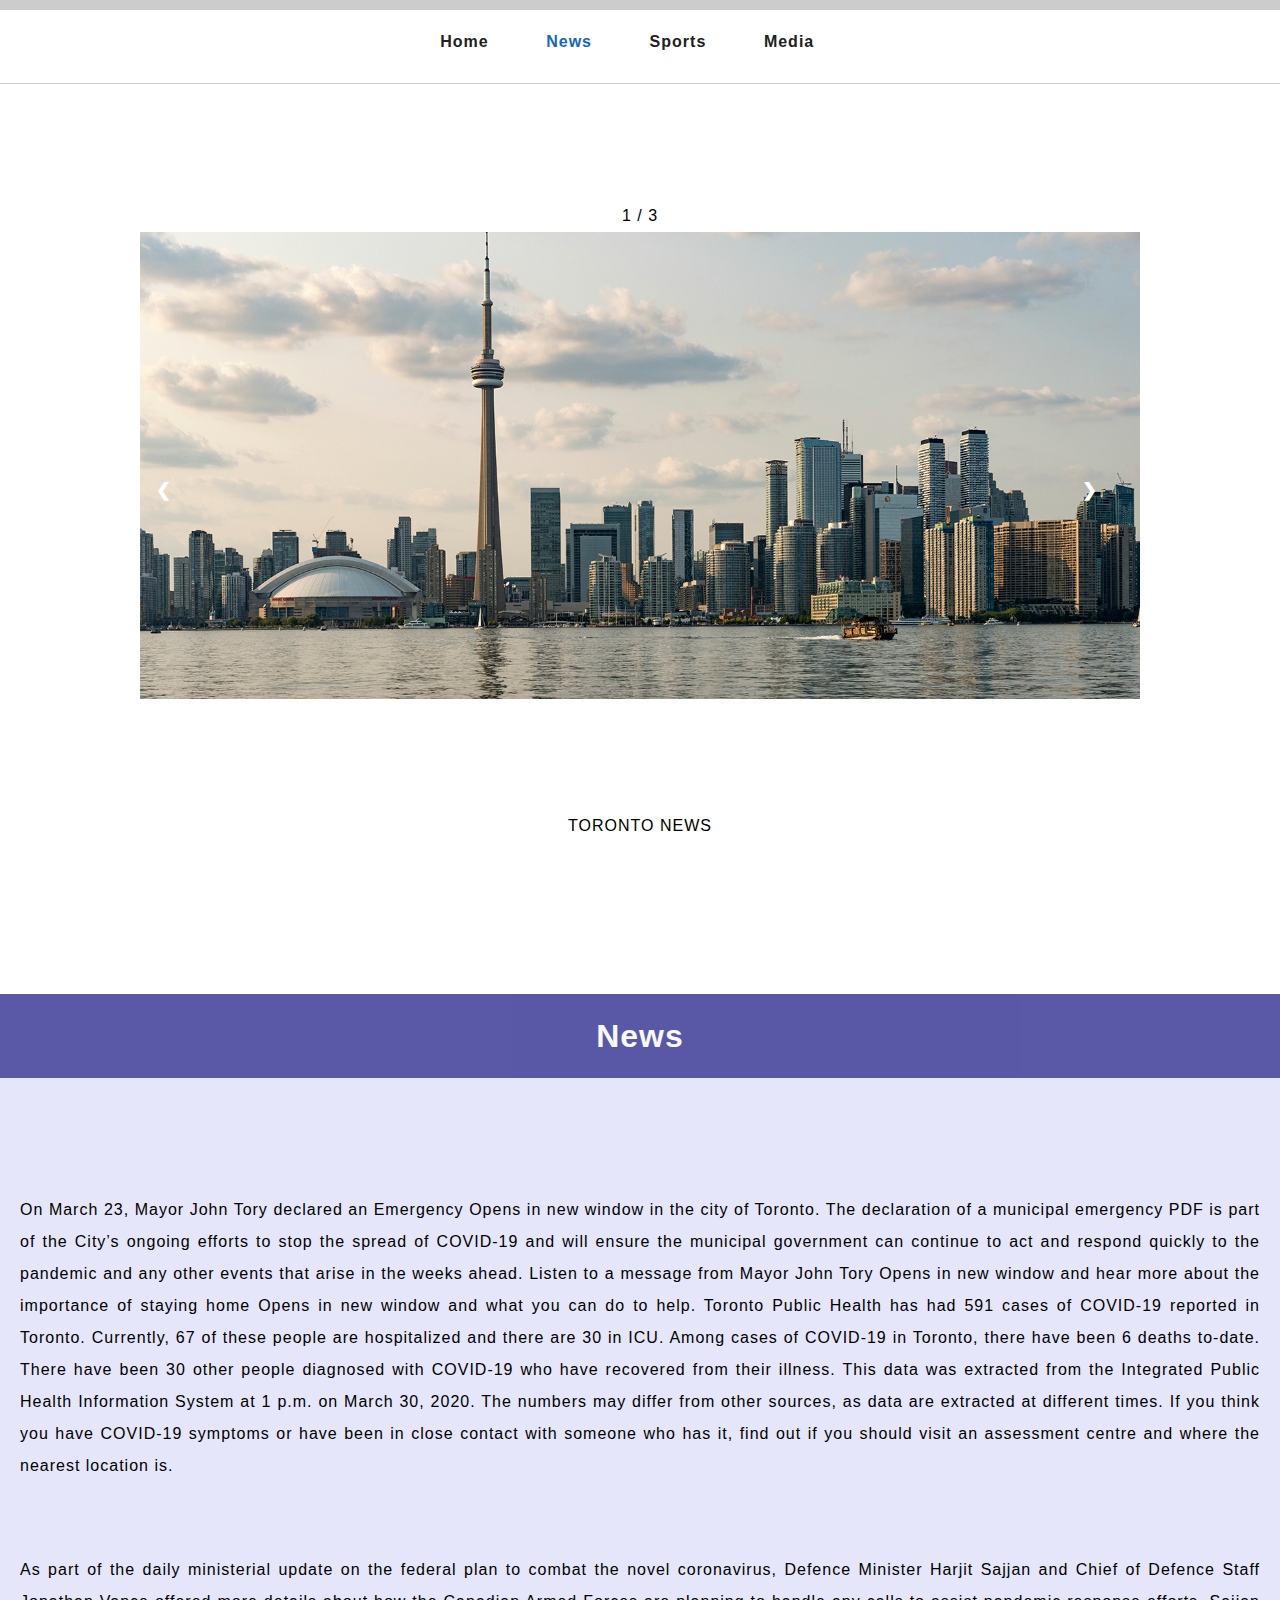
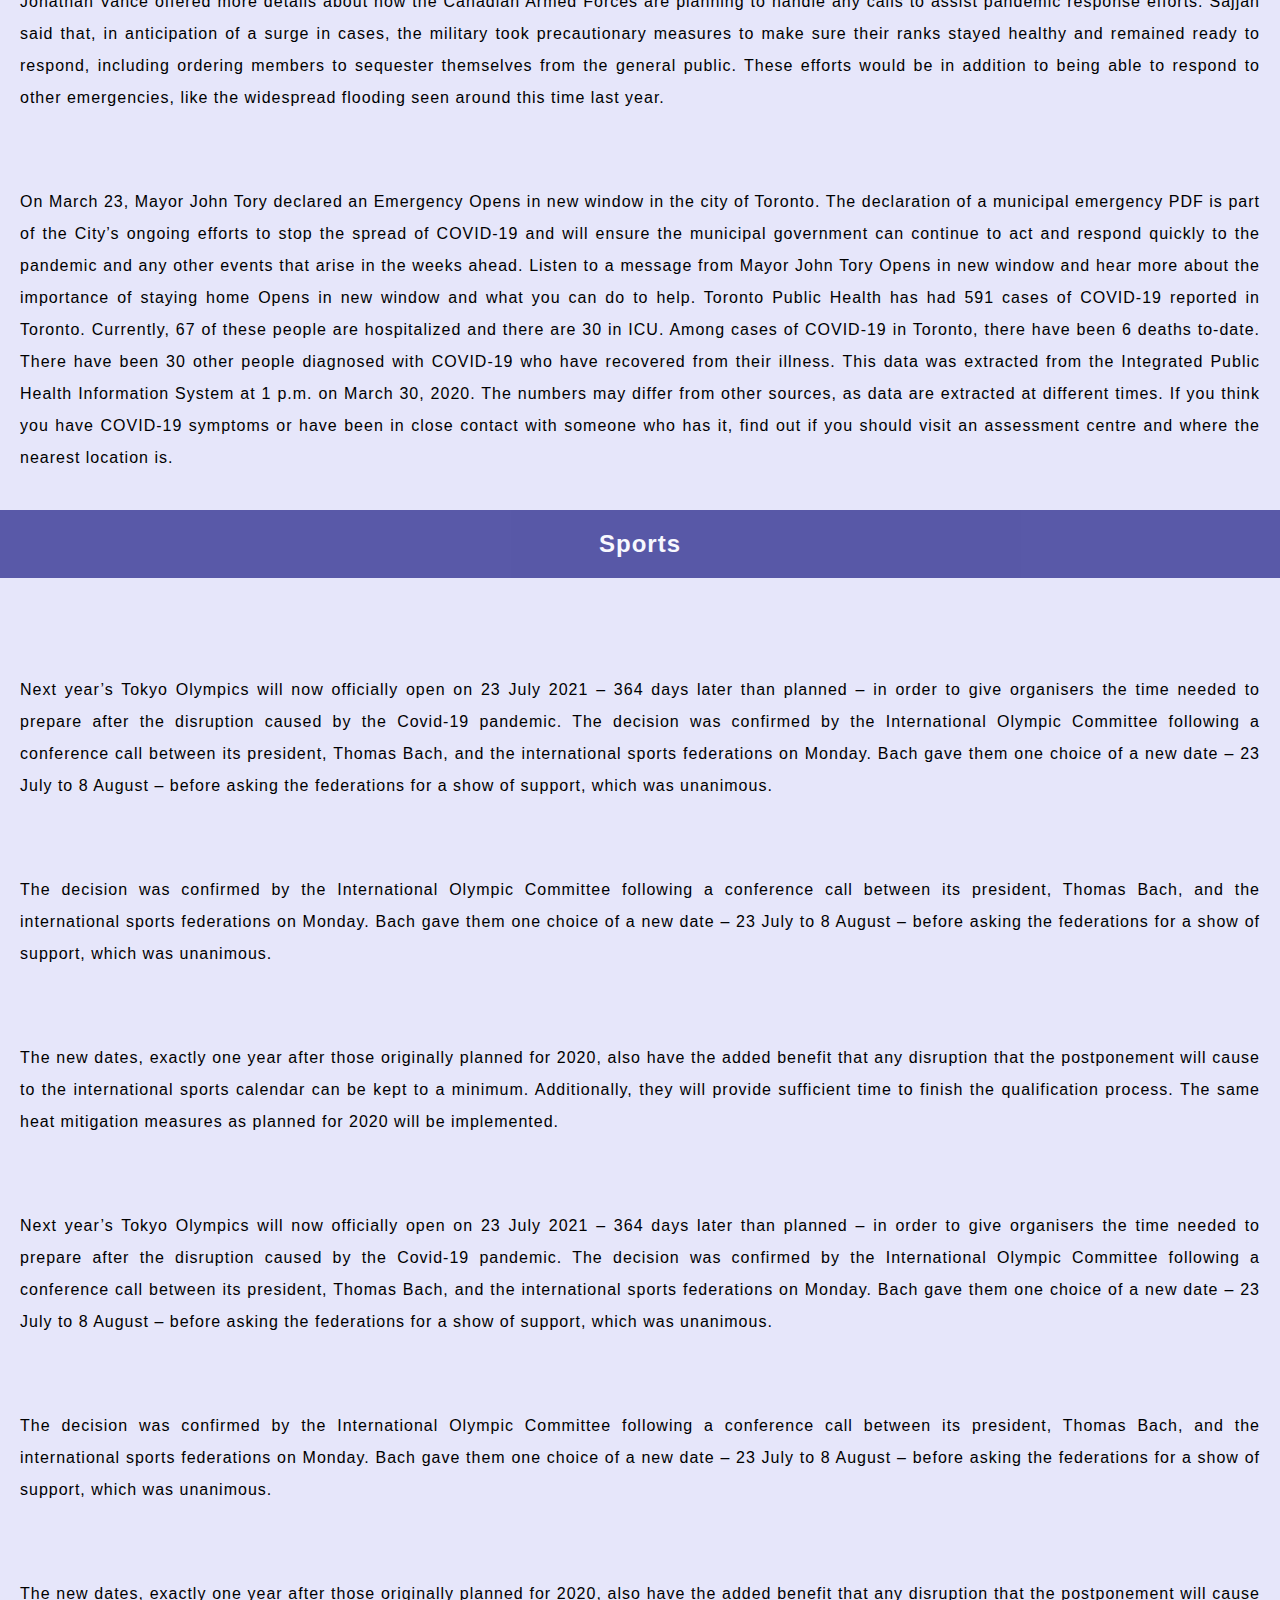
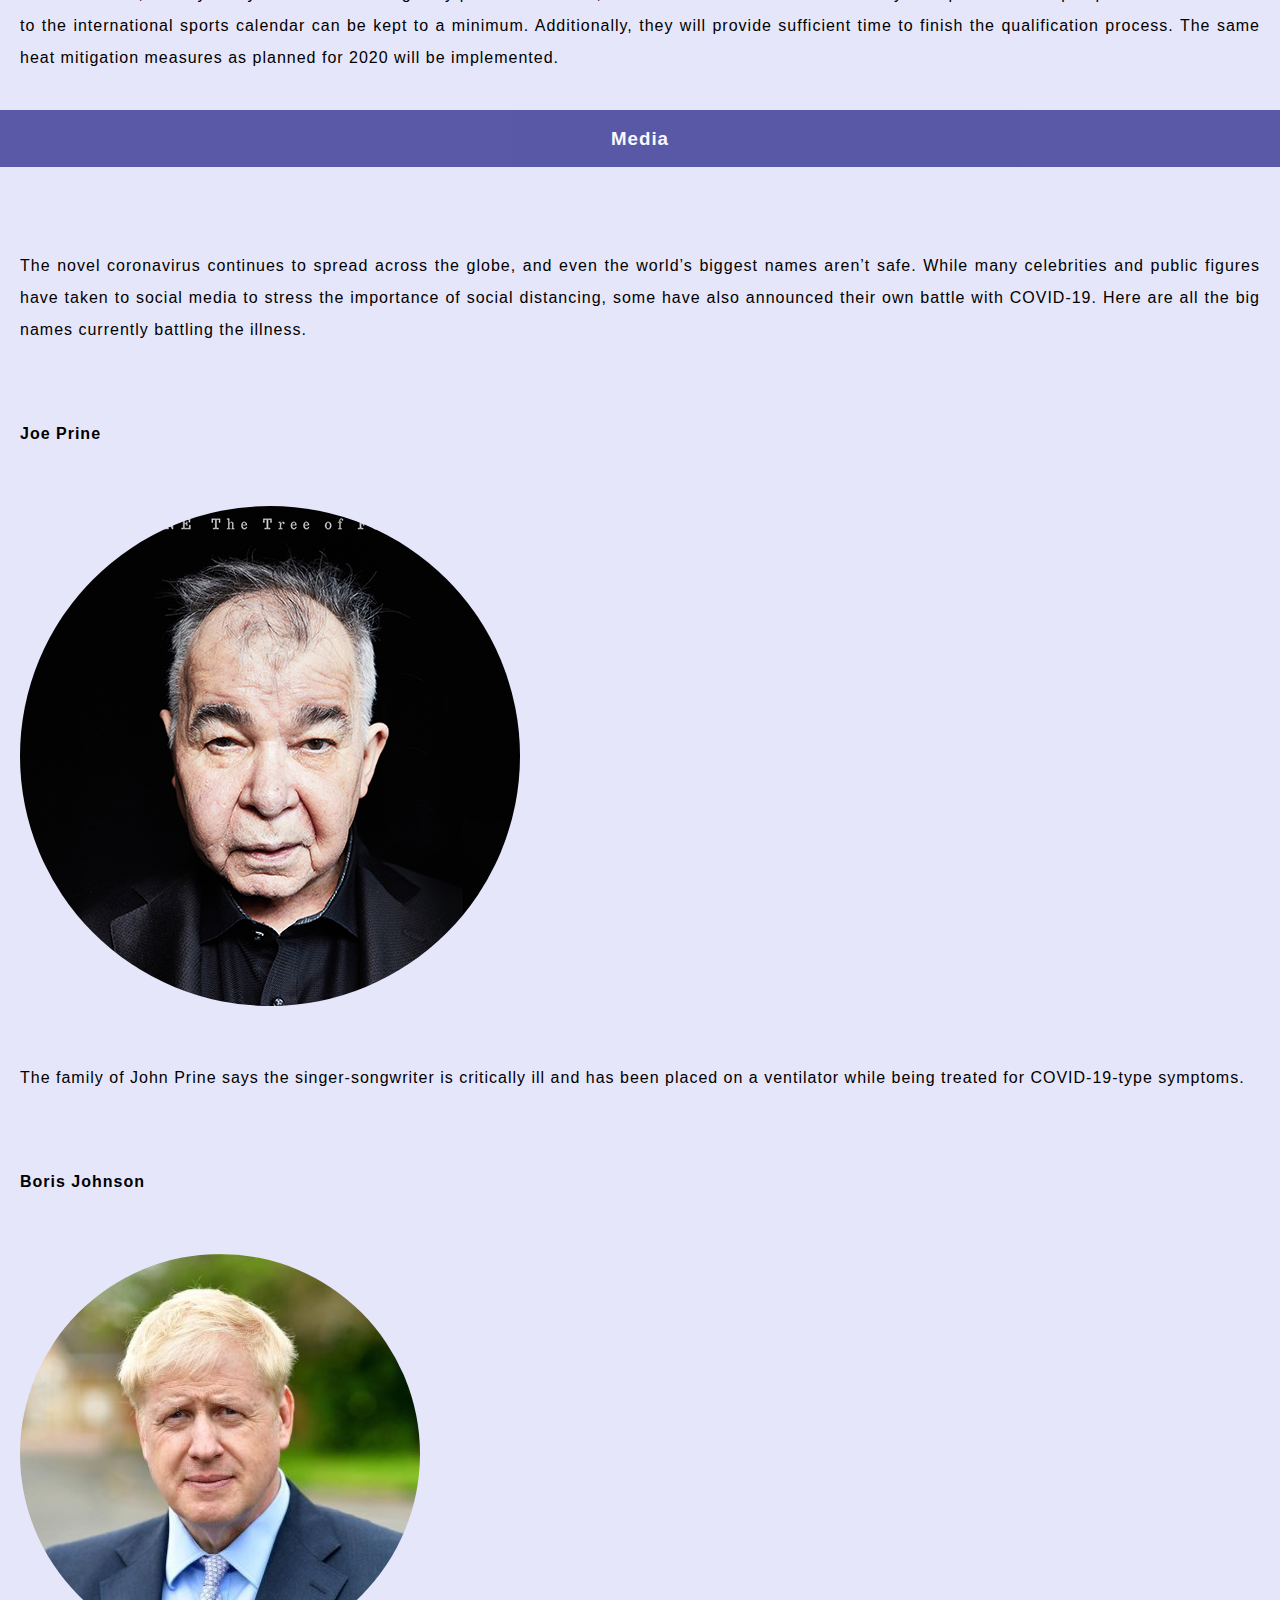
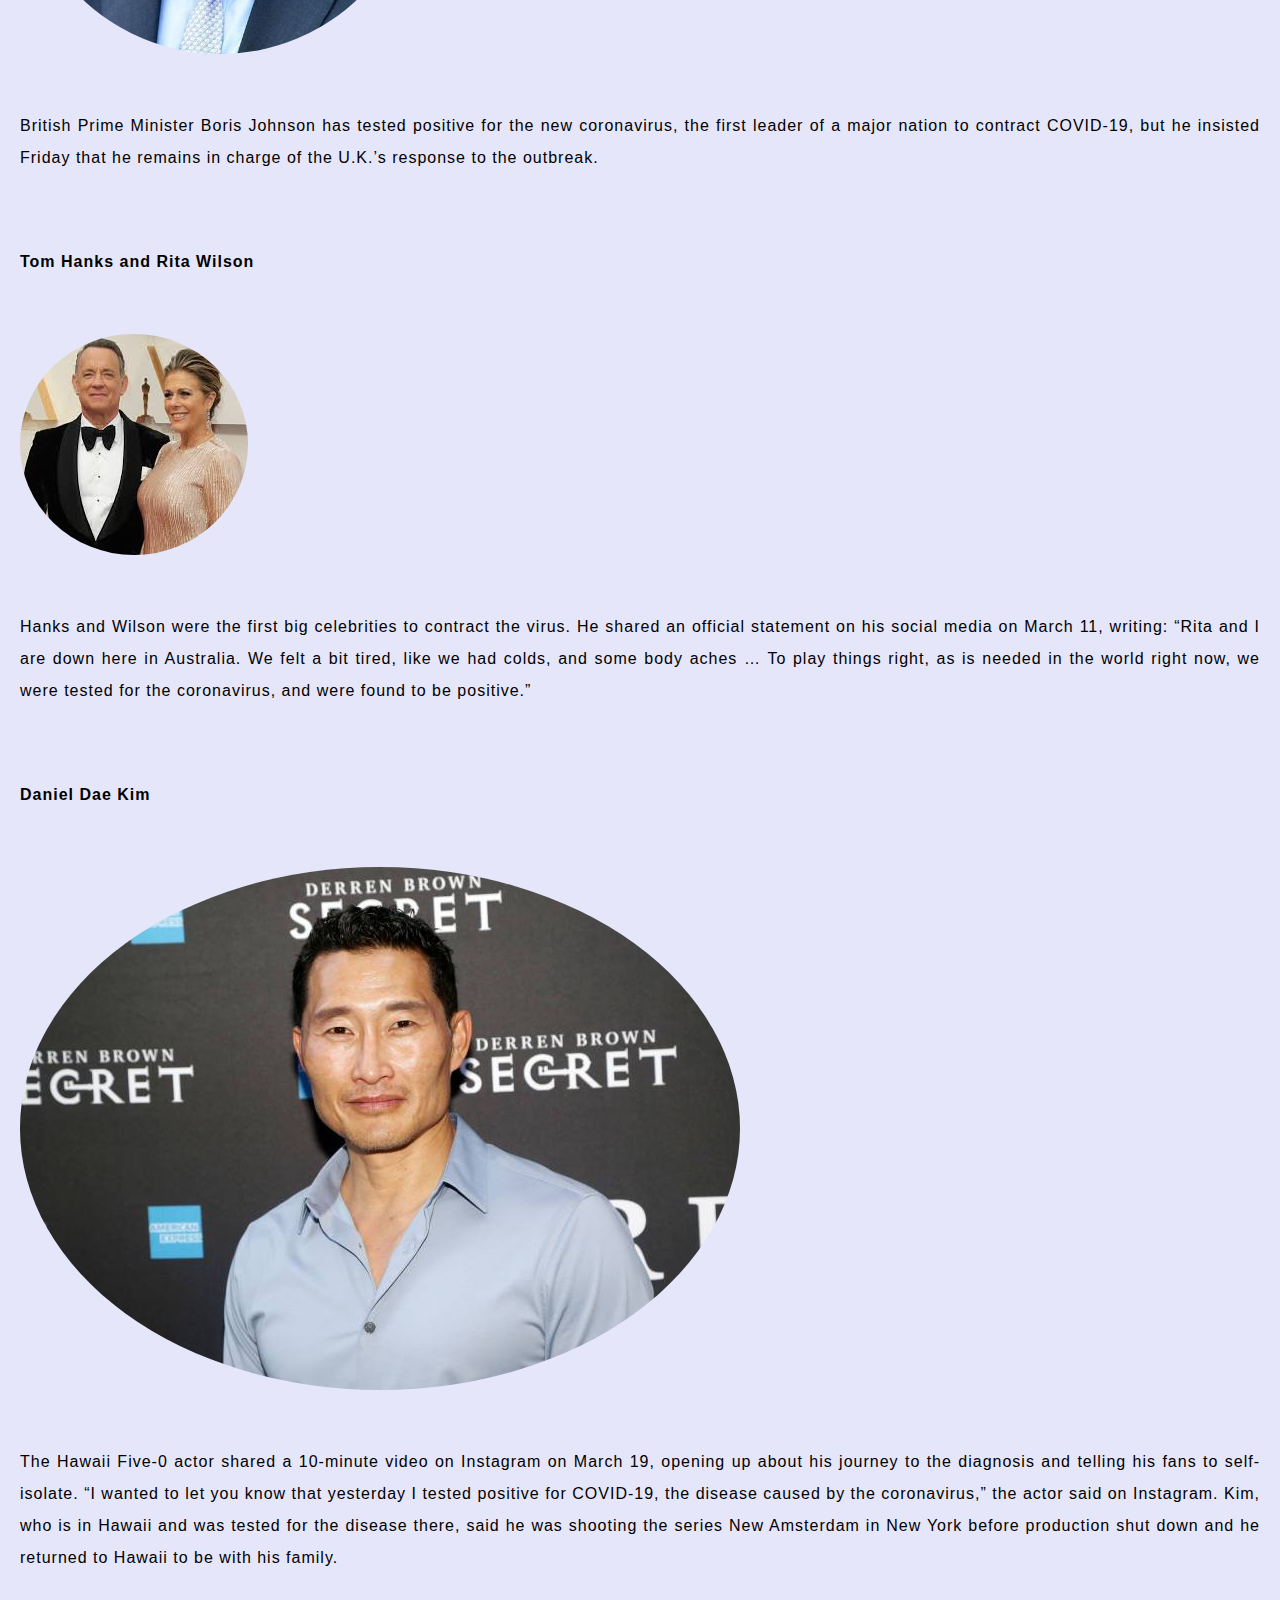
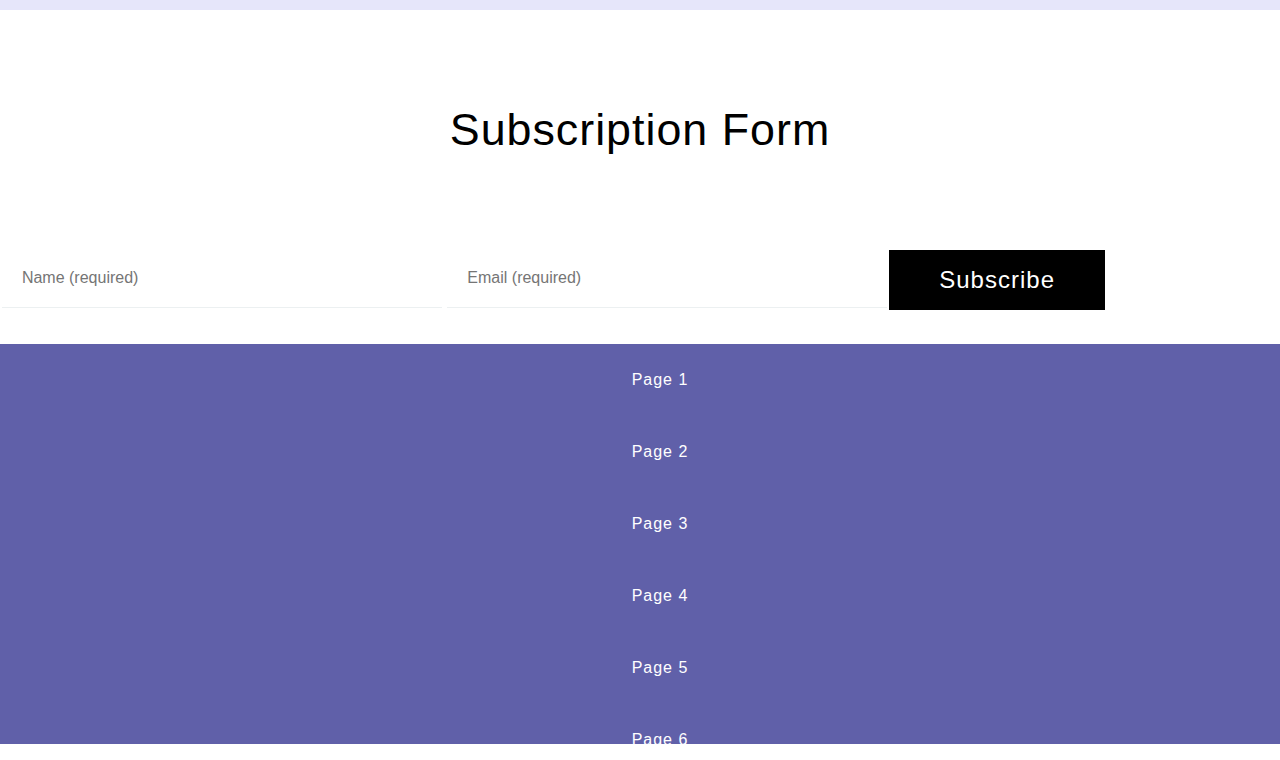
<file: PROJECT1_Interface/index.html>
<!doctype html>
<html lang="en">
  <head>
    <meta charset="utf-8">
    <meta name="viewport" content="width=device-width, initial-scale=1.0">
    <title>TorontoNews</title>
    <link rel="stylesheet" href="css/index.css">
  </head>
<body>
    
    <div class="header">
            <div class="container">
                <div class="progress-bar" id="mybar"></div>
            </div>
    </div>

<div class="slideshow-container">

    <div class="mySlides">
        <div class="numbertext" style="text-align: center">1 / 3</div>
        <img src="img/toronto.jpg" style="width:100%">
        <div class="text"style="text-align: center">TORONTO NEWS</div>
    </div>
      
    <div class="mySlides">
        <div class="numbertext" style="text-align: center">2 / 3</div>
        <img src="img/raptors.jpg" style="width:100%">
        <div class="text" style="text-align: center">SPORTS NEWS</div>
    </div>
      
    <div class="mySlides">
        <div class="numbertext" style="text-align: center">3 / 3</div>
        <img src="img/media.jpg" style="width:100%">
        <div class="text" style="text-align: center">MEDIA NEWS</div>
    </div>
      
    <a class="prev" onclick="plusSlides(-1)">&#10094;</a>
    <a class="next" onclick="plusSlides(1)">&#10095;</a>
    </div>
    <br>
      
    <div style="text-align:center">
        <span class="dot" onclick="currentSlide(1)"></span>
        <span class="dot" onclick="currentSlide(2)"></span>
        <span class="dot" onclick="currentSlide(3)"></span>
     </div>

 <div style= "text-align-last: center" id="countdown"></div>

<section>
    <main class="container1">
        <nav class="nav">
        <a href="#Home">Home</a>
        <a class="active" href="#News">News</a>
        <a href="#Sports">Sports</a>
        <a href="#Media">Media</a>
         </nav>
    </main>
  </section>


  <main id="content">
    <section class="full-viewport">
    <div id="news" class="section"></div>    
    <h1>News</h1>
    <p>On March 23, Mayor John Tory declared an Emergency Opens in new window in the city of Toronto. The declaration of a municipal emergency PDF is part of the City’s ongoing efforts to stop the spread of COVID-19 and will ensure the municipal government can continue to act and respond quickly to the pandemic and any other events that arise in the weeks ahead.

  Listen to a message from Mayor John Tory Opens in new window and hear more about the importance of staying home Opens in new window and what you can do to help.
  
  Toronto Public Health has had 591 cases of COVID-19 reported in Toronto. Currently, 67 of these people are hospitalized and there are 30 in ICU. Among cases of COVID-19 in Toronto, there have been 6 deaths to-date. There have been 30 other people diagnosed with COVID-19 who have recovered from their illness. This data was extracted from the Integrated Public Health Information System at 1 p.m. on March 30, 2020. The numbers may differ from other sources, as data are extracted at different times.
  
  If you think you have COVID-19 symptoms or have been in close contact with someone who has it, find out if you should visit an assessment centre and where the nearest location is.</p>
  
  <p>As part of the daily ministerial update on the federal plan to combat the novel coronavirus, Defence Minister Harjit Sajjan and Chief of Defence Staff Jonathan Vance offered more details about how the Canadian Armed Forces are planning to handle any calls to assist pandemic response efforts.
  
  Sajjan said that, in anticipation of a surge in cases, the military took precautionary measures to make sure their ranks stayed healthy and remained ready to respond, including ordering members to sequester themselves from the general public.
  
  These efforts would be in addition to being able to respond to other emergencies, like the widespread flooding seen around this time last year.</p>

  <p>On March 23, Mayor John Tory declared an Emergency Opens in new window in the city of Toronto. The declaration of a municipal emergency PDF is part of the City’s ongoing efforts to stop the spread of COVID-19 and will ensure the municipal government can continue to act and respond quickly to the pandemic and any other events that arise in the weeks ahead.

    Listen to a message from Mayor John Tory Opens in new window and hear more about the importance of staying home Opens in new window and what you can do to help.
        
    Toronto Public Health has had 591 cases of COVID-19 reported in Toronto. Currently, 67 of these people are hospitalized and there are 30 in ICU. Among cases of COVID-19 in Toronto, there have been 6 deaths to-date. There have been 30 other people diagnosed with COVID-19 who have recovered from their illness. This data was extracted from the Integrated Public Health Information System at 1 p.m. on March 30, 2020. The numbers may differ from other sources, as data are extracted at different times.
        
    If you think you have COVID-19 symptoms or have been in close contact with someone who has it, find out if you should visit an assessment centre and where the nearest location is.</p>

    </div>    
    </section1>

    <section class="full-viewport">
   
    <h2>Sports</h2>
    
    <p>Next year’s Tokyo Olympics will now officially open on 23 July 2021 – 364 days later than planned – in order to give organisers the time needed to prepare after the disruption caused by the Covid-19 pandemic.
  
  The decision was confirmed by the International Olympic Committee following a conference call between its president, Thomas Bach, and the international sports federations on Monday. Bach gave them one choice of a new date – 23 July to 8 August – before asking the federations for a show of support, which was unanimous.</p>
    
     <p>The decision was confirmed by the International Olympic Committee following a conference call between its president, Thomas Bach, and the international sports federations on Monday. Bach gave them one choice of a new date – 23 July to 8 August – before asking the federations for a show of support, which was unanimous.</p>
    
    <p>The new dates, exactly one year after those originally planned for 2020, also have the added benefit that any disruption that the postponement will cause to the international sports calendar can be kept to a minimum. Additionally, they will provide sufficient time to finish the qualification process. The same heat mitigation measures as planned for 2020 will be implemented.</p>

    <p>Next year’s Tokyo Olympics will now officially open on 23 July 2021 – 364 days later than planned – in order to give organisers the time needed to prepare after the disruption caused by the Covid-19 pandemic.
  
     The decision was confirmed by the International Olympic Committee following a conference call between its president, Thomas Bach, and the international sports federations on Monday. Bach gave them one choice of a new date – 23 July to 8 August – before asking the federations for a show of support, which was unanimous.</p>
              
    <p>The decision was confirmed by the International Olympic Committee following a conference call between its president, Thomas Bach, and the international sports federations on Monday. Bach gave them one choice of a new date – 23 July to 8 August – before asking the federations for a show of support, which was unanimous.</p>
              
    <p>The new dates, exactly one year after those originally planned for 2020, also have the added benefit that any disruption that the postponement will cause to the international sports calendar can be kept to a minimum. Additionally, they will provide sufficient time to finish the qualification process. The same heat mitigation measures as planned for 2020 will be implemented.</p>
   
    </section1>

    <section class="full-viewport">

      <h3>Media</h3>
  
    
    <p>The novel coronavirus continues to spread across the globe, and even the world’s biggest names aren’t safe.
  
  While many celebrities and public figures have taken to social media to stress the importance of social distancing, some have also announced their own battle with COVID-19.
  
  Here are all the big names currently battling the illness.</p>
   
    <p><b>Joe Prine</b></p>

    <img class="circular--square" src="img/joeprine.jpg" alt="joeprine">
    
    <p>The family of John Prine says the singer-songwriter is critically ill and has been placed on a ventilator while being treated for COVID-19-type symptoms.</p>
  
     <p><b>Boris Johnson</b></p>
    
    <img class="circular--square" src="img/boris.jpg" alt="boris">

    <p>British Prime Minister Boris Johnson has tested positive for the new coronavirus, the first leader of a major nation to contract COVID-19, but he insisted Friday that he remains in charge of the U.K.’s response to the outbreak.</p>
  
     <p><b>Tom Hanks and Rita Wilson</b></p>
    
    <img class="circular--square" src="img/tom.jpeg" alt="tom">
    
    <p>Hanks and Wilson were the first big celebrities to contract the virus. He shared an official statement on his social media on March 11, writing: “Rita and I are down here in Australia. We felt a bit tired, like we had colds, and some body aches … To play things right, as is needed in the world right now, we were tested for the coronavirus, and were found to be positive.”</p>
  
   <p><b>Daniel Dae Kim</b></p>

   <img class="circular--square" src="img/daniel.jpg" alt="tom">

  <p>The Hawaii Five-0 actor shared a 10-minute video on Instagram on March 19, opening up about his journey to the diagnosis and telling his fans to self-isolate.
  
  “I wanted to let you know that yesterday I tested positive for COVID-19, the disease caused by the coronavirus,” the actor said on Instagram.
  
  Kim, who is in Hawaii and was tested for the disease there, said he was shooting the series New Amsterdam in New York before production shut down and he returned to Hawaii to be with his family.</p>
</section1>
</main>
</body>
    <h5>
        Subscription Form
    </h5>
      <div>
        <form action="" style="text-align: center">
          <input type="text" name="name" class="formStyle" placeholder="Name (required)" required />
          <input type="email" name="email" class="formStyle" placeholder="Email (required)" required />
          <a href="#" class="formButton">Subscribe</a>
        </form>
      </div>  
<ul id='infinite-list'>
    </ul>
  <script src="javscript/index.js"></script>
  </html>
</file>
<file: PROJECT1_Interface/css/index.css>
.header {
    position: fixed;
    top: 0;
    z-index: 1;
    width: 100%;
    background-color: #32a2a8;
    }

.container {
    width: 100%;
    height: 10px;
    background: #cccccc;
}

.progress-bar {
 height: 10px;
background: #1C1C84;
 width: 0%;
 }


.text {
    padding: 100px 0;
}

.countdown {
	background: white;
	display: flex;
	justify-content: center;
	border-bottom: 1px solid #ccc;
	overflow: hidden;
    position: fixed;
    top: 0;
    width: 100%;
}

body {
    font-family: 'Helvetica Neue', sans-serif;
    width: 100%;
    padding: 12.5em 0 0;
    margin: 0 auto;
    line-height: 2;
    letter-spacing: 1px;
    text-align: justify;
    height: 100%;
  }
  
  
.container1 {
	min-height: 20px;
}

.nav {
	background: white;
	display: flex;
	justify-content: center;
	border-bottom: 1px solid #ccc;
	overflow: hidden;
    position: fixed;
    top: 0;
    width: 100%;
}

a {
	color: #212121;
	font-weight: 600;
	display: block;
	padding: 1.6rem 1rem;
	margin-right: 1.6rem;
	text-decoration: none;
}		

.active {
	color: #1565C0;
}

.full-viewport {
    height: 100%;
	background-color: lavender;
	display: grid;
    place-content: center;
}

  
  p {
      padding: 20px;
  }
  
.circular--square {
    border-radius: 50%;
    margin:20px;
  }
  
.circular--square {
    border-top-left-radius: 50% 50%;
    border-top-right-radius: 50% 50%;
    border-bottom-right-radius: 50% 50%;
    border-bottom-left-radius: 50% 50%;
}

 h1 {
    background-color: #1C1C84;
    margin: 0;
    text-align: center;
    margin-bottom: 2.5em;
    border: 10px;
    padding: 10px;
    opacity: 70%;
    color: white;
  }

h2 {
    background-color: #1C1C84;
    opacity: 70%;
    margin: 0;
    text-align: center;
    margin-bottom: 2.5em;
    border: 10px;
    padding: 10px;
    opacity: 70%;
    color: white;
  }

h3 {
    background-color: #1C1C84;
    margin: 0;
    text-align: center;
    margin-bottom: 2.5em;
    border: 10px;
    padding: 10px;
    opacity: 70%;
    color: white;
  }

article p {
	text-align: justify;
	line-height: 1.5;
	font-size: 1.1em;
}


.full-viewport h2.show {
	opacity: 1;
}

#infinite-list {
    height: 400px;
    overflow-y: scroll;
    background-color: #1C1C84;
    opacity: 70%;
    place-content: center;
    text-align: center;
    color: white;
  }

  li {
    padding: 20px;
    list-style-type: none;
  }

  li:hover {
    background: black;
  }

  .slideshow-container {
    max-width: 1000px;
    position: relative;
    margin: auto;
  }
  
  .mySlides {
    display: none;
  }
  
  .prev, .next {
    cursor: pointer;
    position: absolute;
    top: 40%;
    width: auto;
    margin-top: -50px;
    color: white;
    font-weight: bold;
    font-size: 18px;
    transition: 0.6s ease;
    border-radius: 0 3px 3px 0;
    user-select: none;
  }
  
  .next {
    right: 0;
    border-radius: 3px 0 0 3px;
  }
  
  .prev:hover, .next:hover {
    background-color: rgba(0,0,0,0.8);
  }

  .text{
    font-family: Impact, Charcoal, sans-serif;
  }

  .numbertext {
    font-family: Impact, Charcoal, sans-serif;
  }
 

  h5 {
    margin-left: auto;
    text-align: center;
    font-weight: 100;
    font-size: 2.8em;
    color: black;
  }
  
  .formStyle { 
    background-color: white;
    padding: 20px; 
    width: 400px;
    left: 100px;
    margin-bottom: 20px; 
    border-bottom-width: 1px; 
    border-bottom-style: solid; 
    border-bottom-color: #ecf0f1; 
    border-top-style: none; 
    border-right-style: none; 
    border-left-style: none; 
    font-size: 1em;
    font-weight: 100;
    color: black;
  }
  
  .formButton {
    float: right;
    background-color:black;
    color:white;
    font-size:24px;
    font-weight: 200;
    padding:6px 50px;
    margin-top: 1px;
    margin-right: 175px;
    text-decoration:none;
  }
  
  .formButton:hover {
    background-color: grey;
    color:#ffffff;
  }
  
  .formButton:active {
      position:relative;
      top:3px;
  }
</file>
